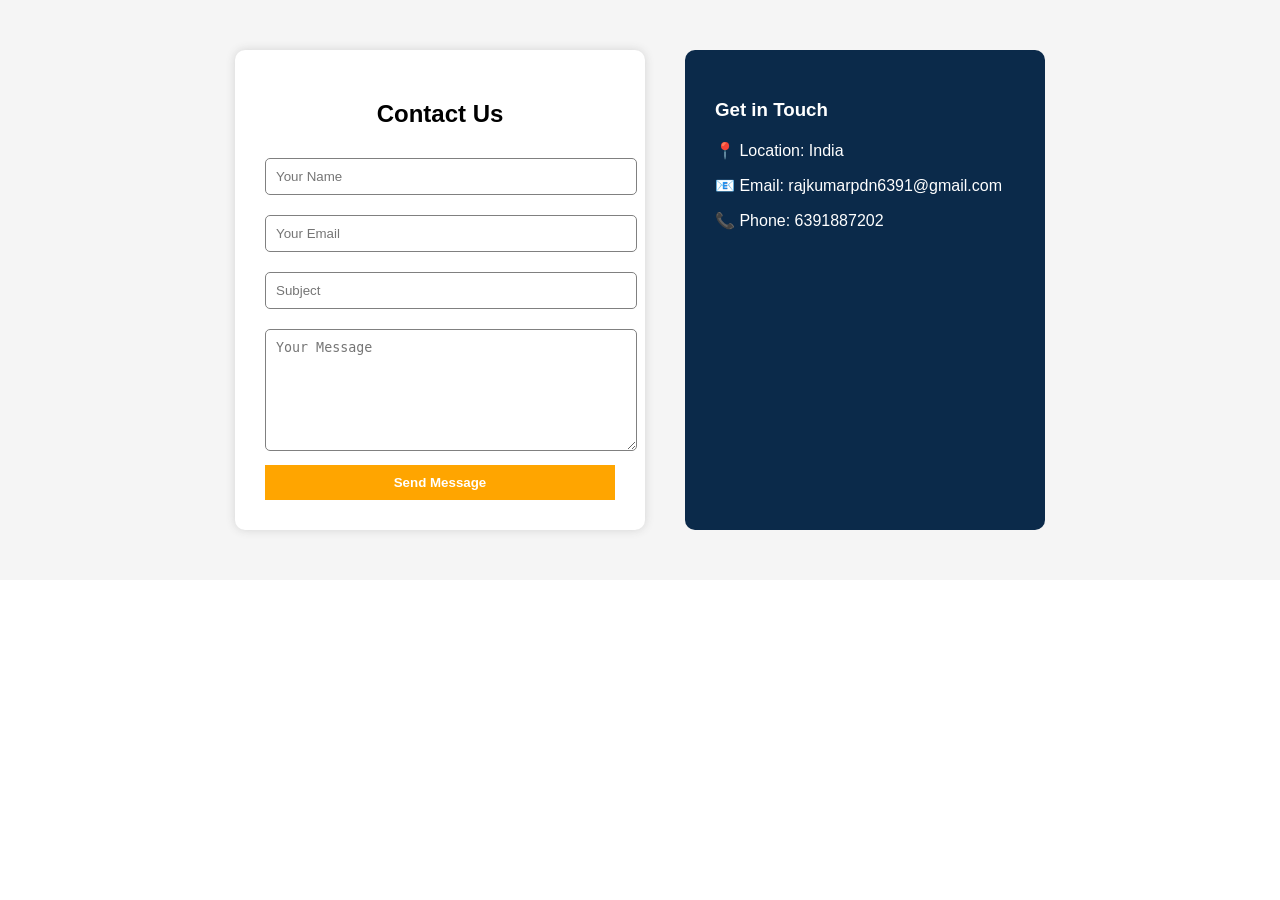
<file: contact.html>
<!DOCTYPE html>
<html>
<head>
    <title>Contact - RAJ TECH</title>
    <link rel="stylesheet" href="style.css">
</head>
<body>

<div class="contact-container">

    <div class="contact-box">
        <h2>Contact Us</h2>

        <input type="text" placeholder="Your Name">
        <input type="email" placeholder="Your Email">
        <input type="text" placeholder="Subject">
        <textarea placeholder="Your Message"></textarea>

        <button>Send Message</button>
    </div>

    <!-- CONTACT INFO -->
    <div class="contact-info">
        <h3>Get in Touch</h3>
        <p>📍 Location: India</p>
        <p>📧 Email: rajkumarpdn6391@gmail.com</p>
        <p>📞 Phone: 6391887202</p>
    </div>

</div>

</body>
</html>
</file>
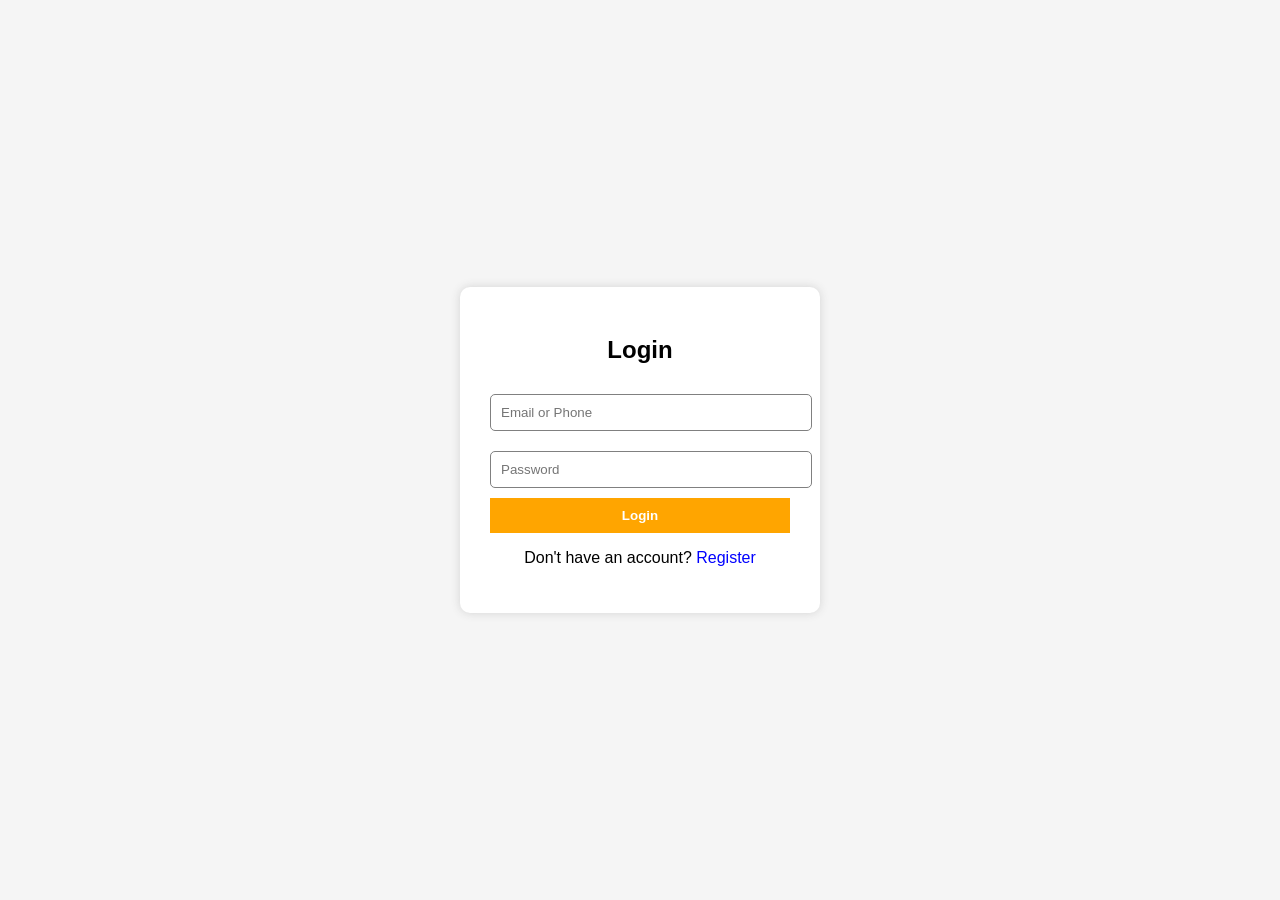
<file: login.html>
<!DOCTYPE html>
<html>
<head>
    <title>Login - RAJ TECH</title>
    <link rel="stylesheet" href="style.css">
</head>
<body>

<div class="auth-container">

    <!-- LOGIN FORM -->
    <div class="auth-box">
        <h2>Login</h2>
        <input type="text" placeholder="Email or Phone">
        <input type="password" placeholder="Password">
        <button>Login</button>
        <p>Don't have an account? <a href="register.html">Register</a></p>
    </div>

</div>

</body>
</html>
</file>
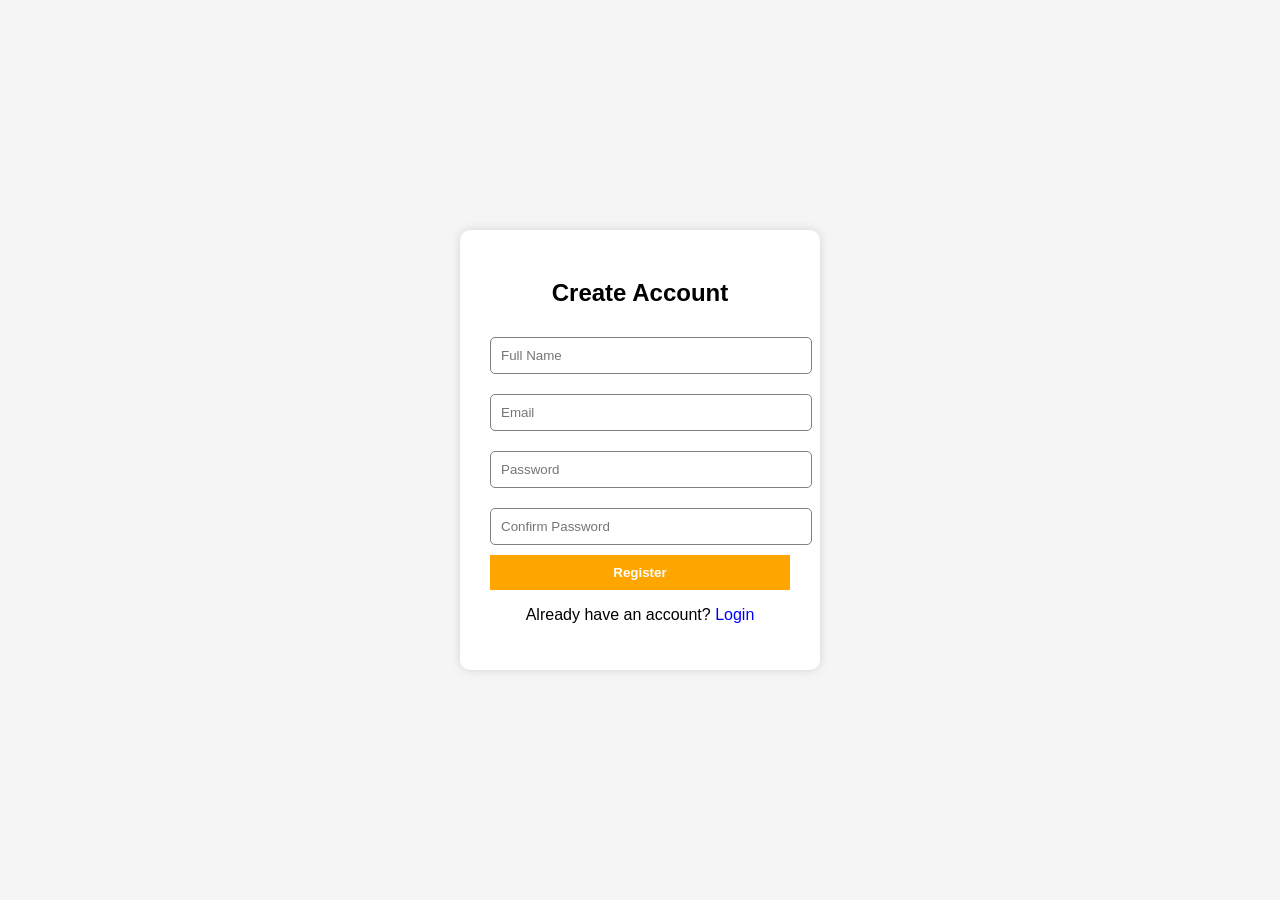
<file: register.html>
<!DOCTYPE html>
<html>
<head>
    <title>Register - RAJ TECH</title>
    <link rel="stylesheet" href="style.css">
</head>
<body>

<div class="auth-container">

    <!-- REGISTER FORM -->
    <div class="auth-box">
        <h2>Create Account</h2>
        <input type="text" placeholder="Full Name">
        <input type="email" placeholder="Email">
        <input type="password" placeholder="Password">
        <input type="password" placeholder="Confirm Password">
        <button>Register</button>
        <p>Already have an account? <a href="login.html">Login</a></p>
    </div>

</div>

</body>
</html>
</file>
<file: style.css>
/* RESET */
body {
    margin: 0;
    font-family: Arial, sans-serif;
}

/* HEADER */
.header {
    display: flex;
    align-items: center;
    justify-content: space-between;
    background: #0b2a4a;
    color: white;
    padding: 10px 20px;
}

.logo img {
    border-radius: 5px;
}

.logo-text {
    font-size: 22px;
    font-weight: bold;
}

/* SEARCH */
.search-box input {
    padding: 7px;
    width: 200px;
    border: none;
}

.search-box button {
    padding: 7px 10px;
    background: orange;
    border: none;
    cursor: pointer;
}

/* MENU */
.menu a {
    color: white;
    text-decoration: none;
    margin: 10px;
    font-size: 15px;
}

.menu a:hover {
    color: orange;
}

/* DROPDOWN */
.dropdown {
    position: relative;
    display: inline-block;
}

.dropdown-menu {
    display: none;
    position: absolute;
    background: white;
    min-width: 200px;
    box-shadow: 0 0 10px gray;
    top: 30px;
}

/* SHOW DROPDOWN */
.dropdown:hover .dropdown-menu {
    display: block;
}

/* SUBMENU */
.submenu {
    position: relative;
}

.submenu a {
    display: block;
    padding: 10px;
    color: black;
    text-decoration: none;
}

/* SUBMENU HOVER */
.submenu a:hover {
    background: #f0f0f0;
}

/* SUBMENU CONTENT */
.submenu-content {
    display: none;
    position: absolute;
    left: 200px;
    top: 0;
    background: white;
    min-width: 200px;
    box-shadow: 0 0 10px gray;
}

/* SHOW SUBMENU */
.submenu:hover .submenu-content {
    display: block;
}


/* SHOP PAGE */
.shop-container {
    display: flex;
    padding: 20px;
    background: #f5f5f5;
}

/* SIDEBAR */
.shop-sidebar {
    width: 220px;
    background: white;
    padding: 20px;
    border-radius: 10px;
    box-shadow: 0 0 10px lightgray;
}

.shop-sidebar h3 {
    margin-top: 20px;
}

.shop-sidebar a {
    display: block;
    text-decoration: none;
    color: black;
    padding: 8px;
}

.shop-sidebar a:hover {
    background: orange;
    color: white;
}

/* PRODUCTS GRID */
.shop-products {
    flex: 1;
    display: flex;
    flex-wrap: wrap;
    gap: 20px;
    margin-left: 20px;
}

/* PRODUCT CARD (reuse same) */
.product {
    background: white;
    padding: 20px;
    width: 200px;
    text-align: center;
    border-radius: 10px;
    box-shadow: 0 0 10px lightgray;
    transition: 0.3s;
}

.product:hover {
    transform: translateY(-5px);
}

.product button {
    background: orange;
    border: none;
    padding: 10px;
    color: white;
    cursor: pointer;
}

/* MAIN AREA */
.shop-main {
    flex: 1;
    margin-left: 20px;
}

/* TOP BAR */
.shop-top {
    display: flex;
    justify-content: space-between;
    align-items: center;
    margin-bottom: 20px;
}

/* PRODUCT IMPROVEMENT */
.product {
    transition: 0.3s;
    border-radius: 10px;
}

.product:hover {
    transform: translateY(-5px);
}

/* BUTTON STYLE */
.product button {
    background: orange;
    border: none;
    padding: 10px;
    color: white;
    cursor: pointer;
    border-radius: 5px;
}

.product button:hover {
    background: darkorange;
}




/* CART PAGE */
.cart-container {
    padding: 40px;
    background: #f5f5f5;
}

.cart-container h2 {
    margin-bottom: 20px;
}

/* CART ITEMS */
.cart-items {
    background: white;
    padding: 20px;
    border-radius: 10px;
    box-shadow: 0 0 10px lightgray;
}

.cart-item {
    display: flex;
    align-items: center;
    gap: 20px;
    border-bottom: 1px solid #ddd;
    padding: 15px 0;
}

.cart-item img {
    width: 100px;
    border-radius: 5px;
}

.item-details h3 {
    margin: 0;
}

/* TOTAL */
.cart-total {
    margin-top: 20px;
    background: white;
    padding: 20px;
    border-radius: 10px;
    box-shadow: 0 0 10px lightgray;
    text-align: right;
}

.cart-total button {
    padding: 10px 20px;
    background: orange;
    border: none;
    color: white;
    font-weight: bold;
    cursor: pointer;
}

.cart-total button:hover {
    background: darkorange;
}






/* ACCOUNT PAGE */
.account-container {
    display: flex;
    min-height: 100vh;
    background: #f5f5f5;
}

/* SIDEBAR */
.account-sidebar {
    width: 220px;
    background: #0b2a4a;
    color: white;
    padding: 20px;
}

.account-sidebar h3 {
    margin-bottom: 20px;
}

.account-sidebar a {
    display: block;
    color: white;
    text-decoration: none;
    padding: 10px;
    margin: 5px 0;
    border-radius: 5px;
}

.account-sidebar a:hover {
    background: orange;
}



.section {
    display: none;
}

.section.active {
    display: block;
}

  /* DASHBOARD STATS */
.dashboard-stats {
    display: flex;
    gap: 20px;
    margin: 20px 0;
}

.stat-box {
    flex: 1;
    background: white;
    padding: 20px;
    text-align: center;
    border-radius: 10px;
    box-shadow: 0 0 10px lightgray;
}

.stat-box h3 {
    font-size: 30px;
    color: orange;
}

/* QUICK ACTIONS */
.quick-actions {
    margin-top: 20px;
}

.quick-actions button {
    margin-right: 10px;
    padding: 10px 15px;
    background: #0b2a4a;
    color: white;
    border: none;
    cursor: pointer;
    border-radius: 5px;
}

.quick-actions button:hover {
    background: black;
}


/* ORDERS */
.orders-box {
    background: white;
    padding: 20px;
    border-radius: 10px;
    box-shadow: 0 0 10px lightgray;
}

/* TABLE */
.orders-table {
    width: 100%;
    border-collapse: collapse;
}

.orders-table th {
    background: #0b2a4a;
    color: white;
    padding: 10px;
}

.orders-table td {
    padding: 10px;
    border-bottom: 1px solid #ddd;
    text-align: center;
}

/* STATUS BADGES */
.status {
    padding: 5px 10px;
    border-radius: 5px;
    color: white;
    font-size: 12px;
}

.delivered {
    background: green;
}

.pending {
    background: orange;
}

.cancelled {
    background: red;
}

/* ADDRESS */
.address-box {
    display: flex;
    gap: 30px;
    flex-wrap: wrap;
}

/* SAVED ADDRESS */
.saved-address {
    background: white;
    padding: 20px;
    width: 300px;
    border-radius: 10px;
    box-shadow: 0 0 10px lightgray;
}

/* EDIT ADDRESS */
.edit-address {
    background: white;
    padding: 20px;
    width: 350px;
    border-radius: 10px;
    box-shadow: 0 0 10px lightgray;
}

.edit-address input {
    width: 100%;
    padding: 10px;
    margin: 8px 0;
    border: 1px solid #ccc;
    border-radius: 5px;
}

.save-btn {
    width: 100%;
    padding: 10px;
    background: orange;
    border: none;
    color: white;
    cursor: pointer;
}

.save-btn:hover {
    background: darkorange;
}



/* WISHLIST */
.wishlist-container {
    display: flex;
    gap: 20px;
    flex-wrap: wrap;
}

/* CARD */
.wishlist-card {
    background: white;
    padding: 15px;
    width: 180px;
    text-align: center;
    border-radius: 10px;
    box-shadow: 0 0 10px lightgray;
    transition: 0.3s;
}

.wishlist-card:hover {
    transform: translateY(-5px);
}

/* IMAGE */
.wishlist-card img {
    width: 100%;
    border-radius: 5px;
}

/* BUTTONS */
.cart-btn {
    background: orange;
    border: none;
    padding: 8px;
    color: white;
    margin-top: 10px;
    width: 100%;
    cursor: pointer;
}

.remove-btn {
    background: red;
    border: none;
    padding: 8px;
    color: white;
    margin-top: 5px;
    width: 100%;
    cursor: pointer;
}

.cart-btn:hover {
    background: darkorange;
}

.remove-btn:hover {
    background: darkred;
}



/* LOGOUT */
.logout-box {
    background: white;
    padding: 30px;
    max-width: 350px;
    margin: auto;
    text-align: center;
    border-radius: 10px;
    box-shadow: 0 0 10px lightgray;
}

.logout-buttons {
    margin-top: 20px;
}

.cancel-btn {
    padding: 10px 15px;
    background: gray;
    color: white;
    border: none;
    margin-right: 10px;
    cursor: pointer;
    border-radius: 5px;
}

.logout-btn {
    padding: 10px 15px;
    background: red;
    color: white;
    border: none;
    cursor: pointer;
    border-radius: 5px;
}

.cancel-btn:hover {
    background: darkgray;
}

.logout-btn:hover {
    background: darkred;
}


/* SETTINGS */
.settings-box {
    background: white;
    padding: 25px;
    border-radius: 10px;
    box-shadow: 0 0 10px lightgray;
    max-width: 400px;
}

.settings-box h3 {
    margin-top: 20px;
}

.settings-box input {
    width: 100%;
    padding: 10px;
    margin: 8px 0;
    border: 1px solid #ccc;
    border-radius: 5px;
}

.save-btn {
    width: 100%;
    padding: 12px;
    background: orange;
    color: white;
    border: none;
    font-size: 16px;
    cursor: pointer;
    border-radius: 5px;
}

.save-btn:hover {
    background: darkorange;
}

/* CONTENT */
.account-content {
    flex: 1;
    padding: 30px;
}

.account-content h2 {
    margin-bottom: 20px;
}

/* PROFILE BOX */
.profile-box {
    background: white;
    padding: 20px;
    margin-bottom: 20px;
    border-radius: 10px;
    box-shadow: 0 0 10px lightgray;
}




/* CONTACT PAGE */
.contact-container {
    display: flex;
    justify-content: center;
    gap: 40px;
    padding: 50px;
    background: #f5f5f5;
}

.contact-box {
    background: white;
    padding: 30px;
    width: 350px;
    border-radius: 10px;
    box-shadow: 0 0 10px lightgray;
}

.contact-box h2 {
    margin-bottom: 20px;
    text-align: center;
}

.contact-box input,
.contact-box textarea {
    width: 100%;
    padding: 10px;
    margin: 10px 0;
    border: 1px solid gray;
    border-radius: 5px;
}

.contact-box textarea {
    height: 100px;
}

.contact-box button {
    width: 100%;
    padding: 10px;
    background: orange;
    border: none;
    color: white;
    font-weight: bold;
    cursor: pointer;
}

.contact-box button:hover {
    background: darkorange;
}

/* CONTACT INFO */
.contact-info {
    background: #0b2a4a;
    color: white;
    padding: 30px;
    width: 300px;
    border-radius: 10px;
}

.contact-info h3 {
    margin-bottom: 20px;
}











/* AUTH PAGES */
.auth-container {
    display: flex;
    justify-content: center;
    align-items: center;
    height: 100vh;
    background: #f5f5f5;
}

.auth-box {
    background: white;
    padding: 30px;
    width: 300px;
    text-align: center;
    border-radius: 10px;
    box-shadow: 0 0 10px lightgray;
}

.auth-box h2 {
    margin-bottom: 20px;
}

.auth-box input {
    width: 100%;
    padding: 10px;
    margin: 10px 0;
    border: 1px solid gray;
    border-radius: 5px;
}

.auth-box button {
    width: 100%;
    padding: 10px;
    background: orange;
    border: none;
    color: white;
    font-weight: bold;
    cursor: pointer;
}

.auth-box button:hover {
    background: darkorange;
}

.auth-box a {
    color: blue;
    text-decoration: none;
}












/* BANNER */
/* HERO */
.hero-banner {
    display: flex;
    justify-content: space-between;
    align-items: center;
    background: linear-gradient(to right, #ff7e00, #ffb347);
    padding: 70px;
    color: white;
}

.hero-content h1 {
    font-size: 50px;
}

.hero-content h2 {
    font-size: 35px;
}

.hero-content button {
    padding: 12px 25px;
    background: #0b2a4a;
    color: white;
    border: none;
    cursor: pointer;
    font-size: 16px;
}

/* OFFER STRIP */
.offer-strip {
    background: #0b2a4a;
    color: white;
    text-align: center;
    padding: 10px;
    font-weight: bold;
}

/* SECTION */
.section-title {
    text-align: center;
    margin: 40px 0;
    font-size: 28px;
}

/* CATEGORIES */
.categories {
    display: flex;
    flex-wrap: wrap;
    justify-content: center;
    gap: 20px;
}

.card {
    background: #f5f5f5;
    padding: 25px;
    width: 150px;
    text-align: center;
    border-radius: 10px;
    transition: 0.3s;
}

.card:hover {
    background: orange;
    color: white;
    transform: scale(1.05);
}

/* PRODUCTS */
.products {
    display: flex;
    flex-wrap: wrap;
    justify-content: center;
    gap: 25px;
}

.product {
    background: white;
    padding: 20px;
    width: 220px;
    text-align: center;
    border-radius: 10px;
    box-shadow: 0 0 10px lightgray;
    transition: 0.3s;
}

.product:hover {
    transform: translateY(-5px);
}

.product button {
    background: orange;
    border: none;
    padding: 10px 15px;
    color: white;
    cursor: pointer;
}

/* DEAL BOX */
.deal-box {
    background: #ffe0b2;
    text-align: center;
    padding: 30px;
    margin: 30px;
    border-radius: 10px;
}

.deal-box button {
    padding: 10px 20px;
    background: red;
    color: white;
    border: none;
}

/* FEATURES */
.features {
    display: flex;
    justify-content: space-around;
    background: #f5f5f5;
    padding: 25px;
    margin-top: 40px;
}

/* FOOTER */
.footer {
    background: #0b2a4a;
    color: white;
    padding: 30px 20px;
}

.footer-container {
    display: flex;
    justify-content: space-between;
}

.footer-box h3 {
    margin-bottom: 10px;
}

.footer-box a {
    color: white;
    text-decoration: none;
}

.footer-box a:hover {
    color: orange;
}

.copyright {
    text-align: center;
    margin-top: 20px;
    font-size: 14px;
}
</file>
